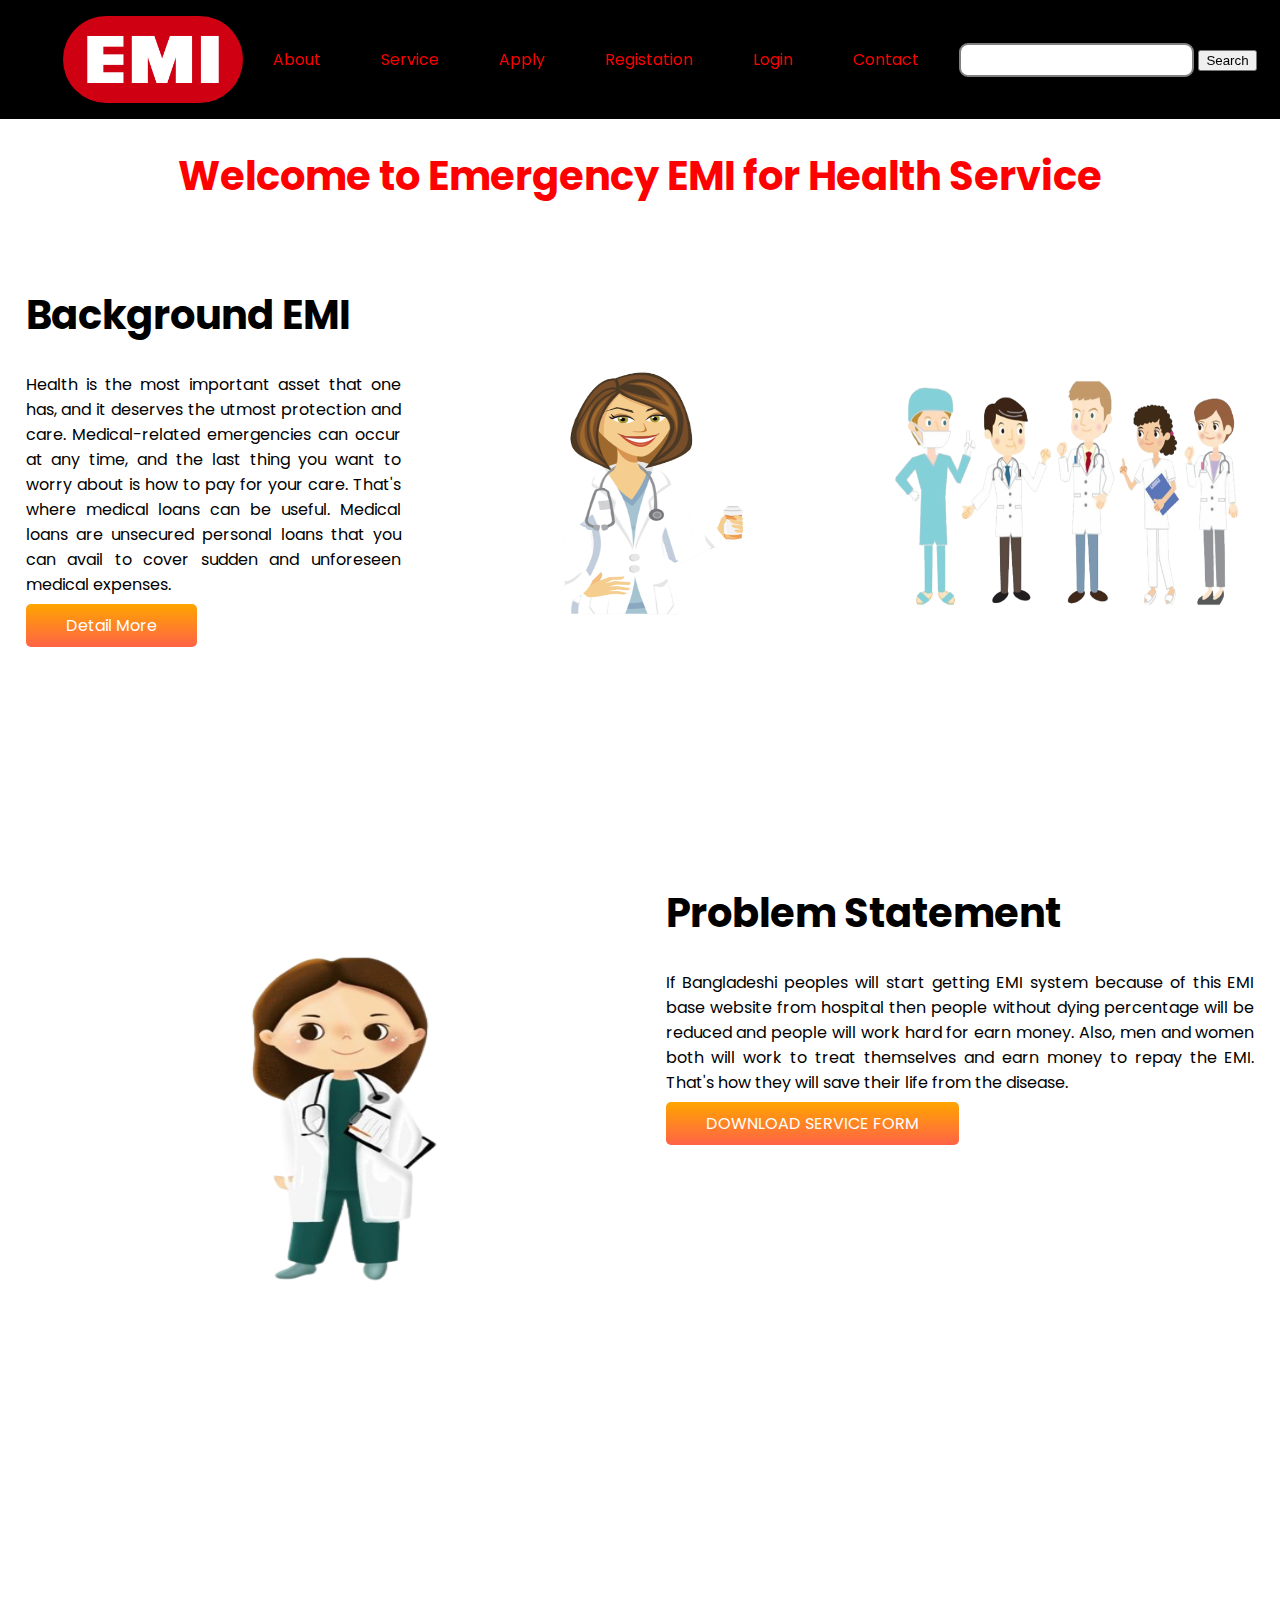
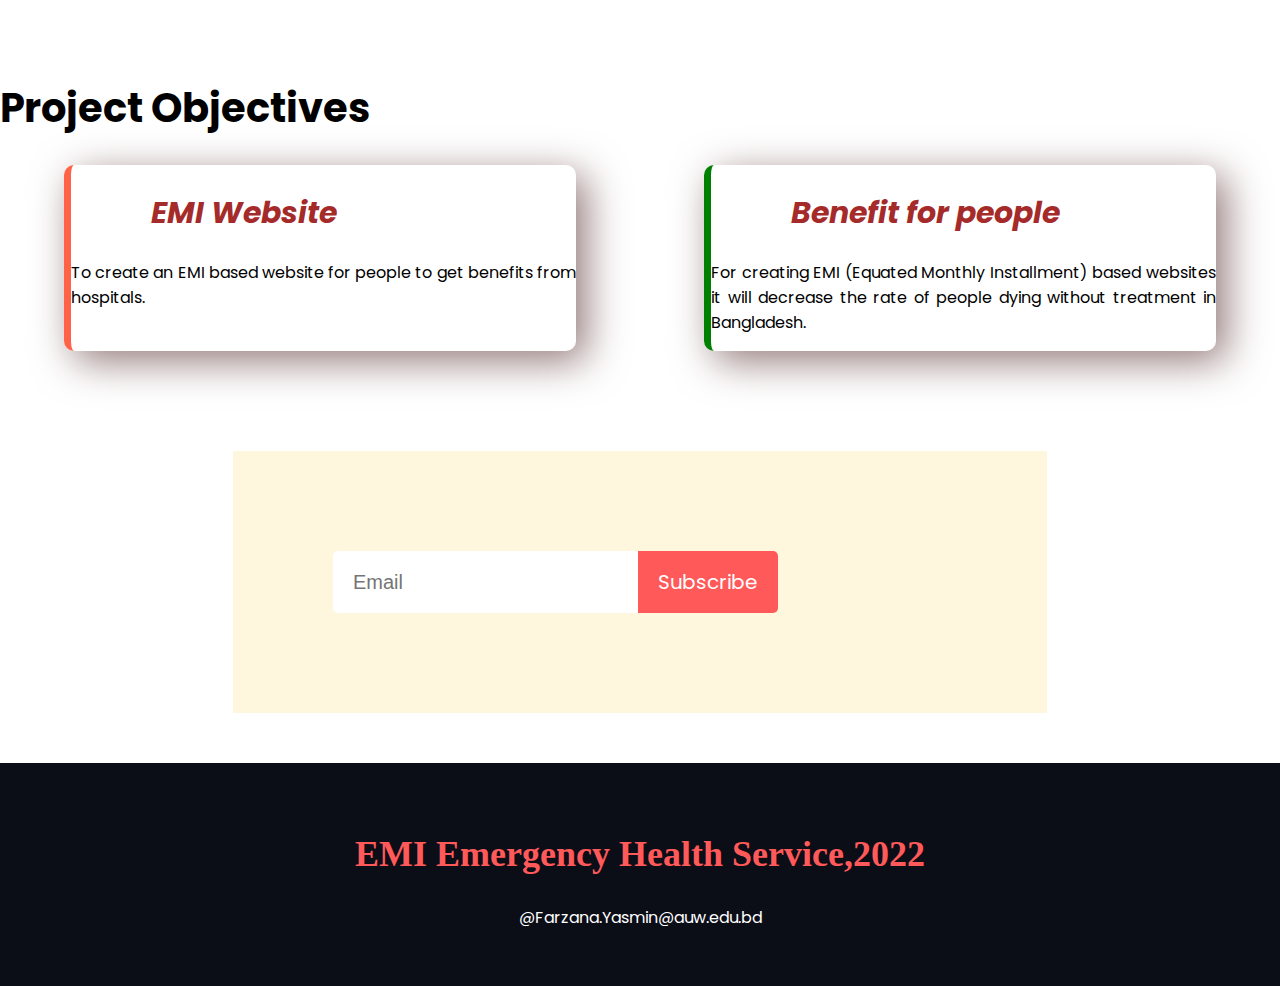
<file: Index.html>
<!DOCTYPE html>
<html lang="en">

<head>
    <meta charset="UTF-8">
    <meta http-equiv="X-UA-Compatible" content="IE=edge">
    <meta name="viewport" content="width=device-width, initial-scale=1.0">
    <title>EMI Health Service</title>
    <link rel="icon" type="image/x-icon" href="picture/EMI.png">
    <link rel="preconnect" href="https://fonts.googleapis.com">
    <link rel="preconnect" href="https://fonts.gstatic.com" crossorigin>
    <link href="https://fonts.googleapis.com/css2?family=Poppins&display=swap" rel="stylesheet">
    <link rel="stylesheet" href="style.css">
</head>

<body>

    <nav class="navbar background">
        <ul class="nav-list">
            <div class="logo">
                <img src="picture/EMI.png">
            </div>
            <li><a href="#about">About</a></li>
            <li><a href="#service">Service</a></li>
            <li><a href="#apply">Apply</a></li>
            <li><a href="Registation.html">Registation</a></li>
            <li><a href="Login.html">Login</a></li>
            <li><a href="another.html">Contact</a></li>
        </ul>

        <div class="rightNav">
            <input type="text" name="search" id="search">
            <button class="btn btn-sm">Search</button>
        </div>
    </nav>
    <h1 class="color"> Welcome to Emergency EMI for Health Service</h1>
    <section class="flexible-container">
        <div class="half-width">
            <h1>Background EMI</h1>
            <p>
                Health is the most important asset that one has, and it deserves the utmost protection and care.
                Medical-related emergencies can occur at any time, and the last thing you want to worry about is how to
                pay for your care. That's where medical loans can be useful. Medical loans are unsecured personal loans
                that you can avail to cover sudden and unforeseen medical expenses.

            </p>
            <a class="Link-button" target="Detail More">Detail More</a>
        </div>
        <div class="half-width"><img src="picture/Smileb.png" alt=""></div>
        <div class="half-width"><img src="picture/hospital.png" alt=""></div>

    </section>
    <Section class="Dream-big flexible-container">
        <div class="half-width"><img src="picture/Doctorb.png" alt=""></div>
        <div class="half-width">
            <h1 class="Object">Problem Statement</h1>
            <p>
                If Bangladeshi peoples will start getting EMI system because of this EMI base website from hospital then
                people without dying percentage will be reduced and people will work hard for earn money. Also, men and
                women both will work to treat themselves and earn money to repay the EMI. That's how they will save
                their life from the disease.
            </p>

            <a class="Link-button" target="_blank" href="Form.html">DOWNLOAD SERVICE FORM</a>

        </div>
    </section>
    <section class="Experience-area">
        <h1>Project Objectives</h1>
        <div class="flexible-container">

            <div id="EMI" class="Experience-item">
                <h2 class="Left">EMI Website</h2>

                <p>To create an EMI based website for people to get benefits from hospitals.
                </p>
            </div>

            <div id="Benefit" class="Experience-item">
                <h2 class="Left">Benefit for people</h2>

                <p>For creating EMI (Equated Monthly Installment) based websites it will decrease the rate of people
                    dying without treatment in Bangladesh. </p>
            </div>
        </div>
    </section>

    <div class="subscripe-area">
        <form action="">
            <input type="email" placeholder="Email">
            <a class="button-style" href="">Subscribe</a>
        </form>

    </div>

    <footer>
        <div class="footer-area">
            <h2>EMI Emergency Health Service,2022 </h2>
            <p>@Farzana.Yasmin@auw.edu.bd</p>
        </div>
    </footer>


</body>

</html>
</file>
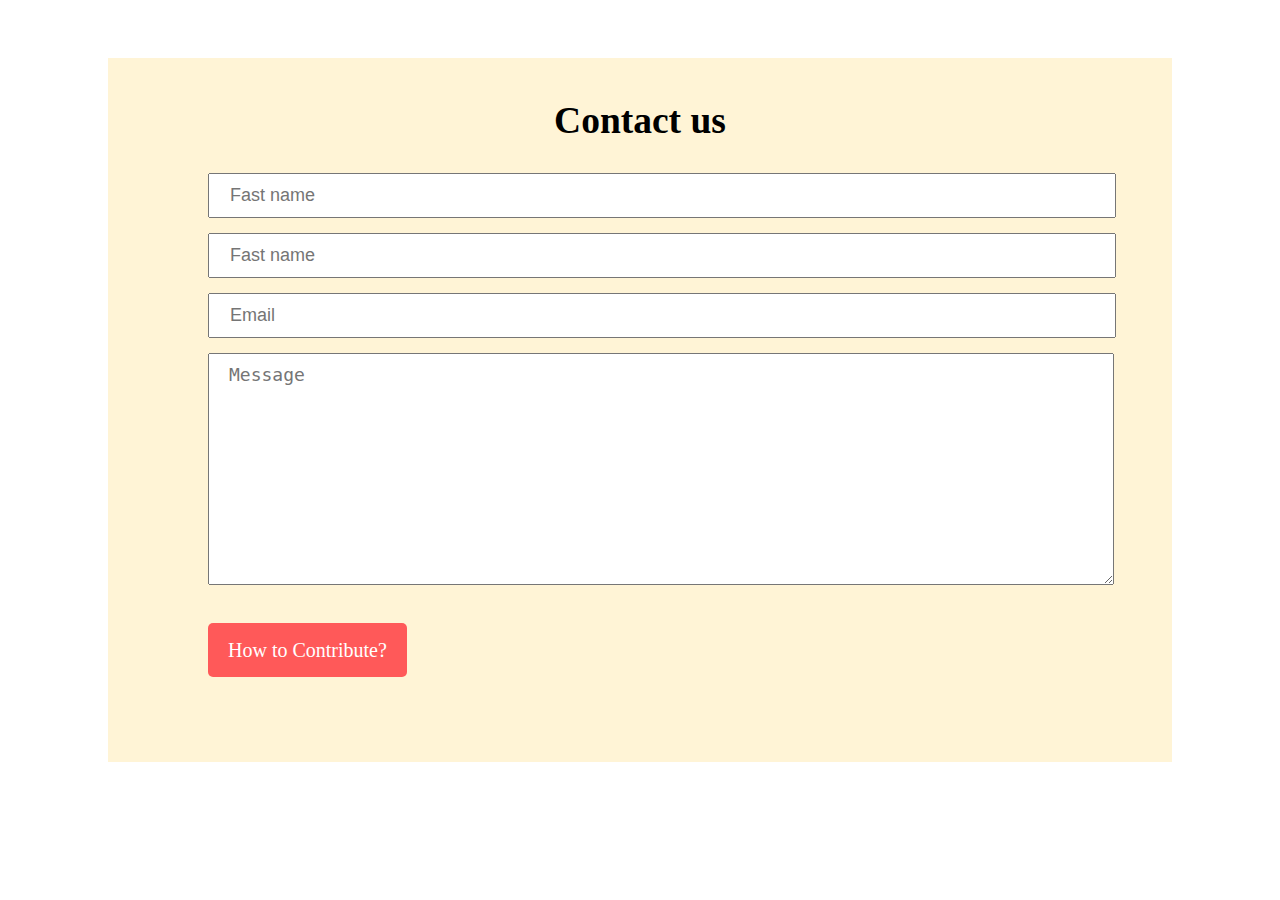
<file: another.html>
<!DOCTYPE html>
<html lang="en">

<head>
    <meta charset="UTF-8">
    <meta http-equiv="X-UA-Compatible" content="IE=edge">
    <meta name="viewport" content="width=device-width, initial-scale=1.0">
    <title>Contact us</title>
</head>
<link rel="stylesheet" href="another.css">

<body>
    <section class="contact-form-area">

        <div class="contact-from">
            <div class="title-area">
                <h2>Contact us</h2>

            </div>
            <form action="">
                <input type="text" placeholder="Fast name">
                <input type="text" placeholder="Fast name">
                <input type="email" placeholder="Email">
                <textarea name="" id="" cols="30" rows="10" placeholder="Message"></textarea>
                <a class="button-style" href="">How to Contribute?</a>
            </form>
        </div>
    </section>

</body>

</html>
</file>
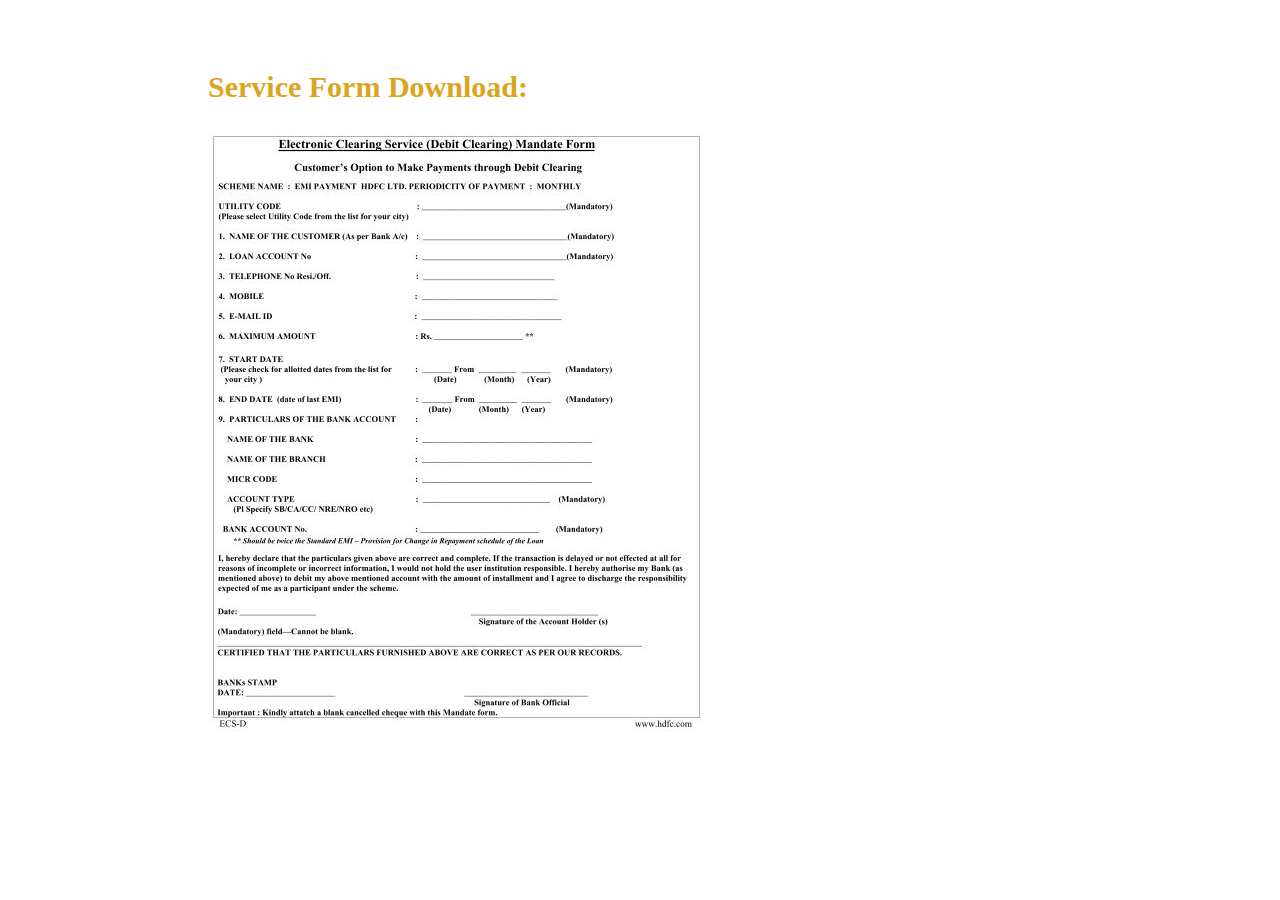
<file: Form.html>
<!DOCTYPE html>
<html lang="en">

<head>
    <meta charset="UTF-8">
    <meta http-equiv="X-UA-Compatible" content="IE=edge">
    <meta name="viewport" content="width=device-width, initial-scale=1.0">
    <title>Service Form</title>
    <style>
        #form {
            padding-top: 50px;
            padding-left: 200px;
            color: goldenrod;
            font-size: 30px;

        }

        img {
            padding-left: 200px;
            text-align: center;
        }
    </style>
</head>

<body>
    <h1 id="form">Service Form Download:</h1>
    <img src="picture/Form.jpg" alt="Service Form">
</body>

</html>
</file>
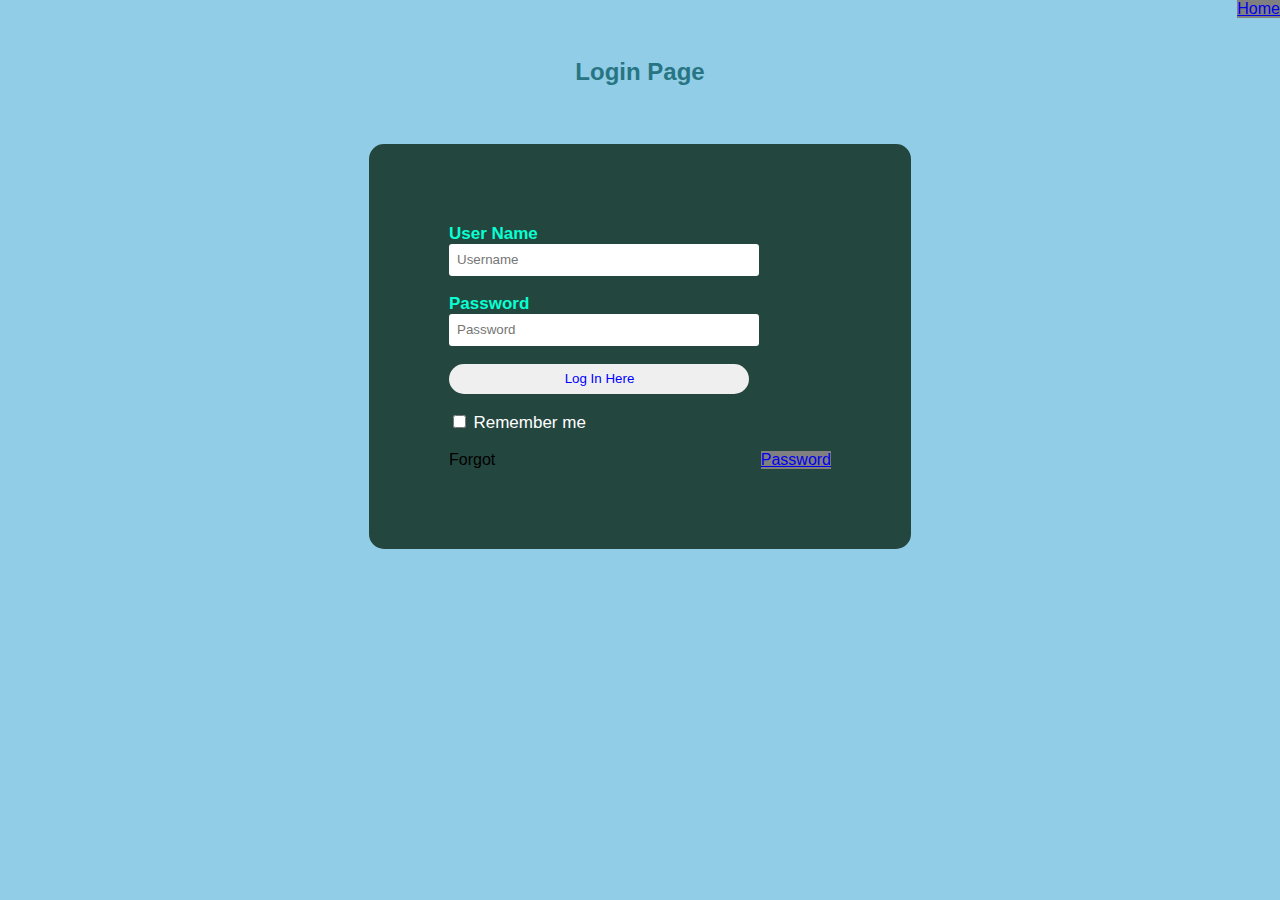
<file: Login.html>
<!DOCTYPE html>
<html>

<head>
    <title>Login Form</title>
    <style>
        body {
            margin: 0;
            padding: 0;
            background-color: #6abadeba;
            font-family: 'Arial';
        }

        .login {
            width: 382px;
            overflow: hidden;
            margin: auto;
            margin: 20 0 0 450px;
            padding: 80px;
            background: #23463f;
            border-radius: 15px;

        }

        h2 {
            text-align: center;
            color: #277582;
            padding: 20px;
        }

        label {
            color: #08ffd1;
            font-size: 17px;
        }

        #Uname {
            width: 300px;
            height: 30px;
            border: none;
            border-radius: 3px;
            padding-left: 8px;
        }

        #Pass {
            width: 300px;
            height: 30px;
            border: none;
            border-radius: 3px;
            padding-left: 8px;

        }

        #log {
            width: 300px;
            height: 30px;
            border: none;
            border-radius: 17px;
            padding-left: 7px;
            color: blue;


        }

        span {
            color: white;
            font-size: 17px;
        }

        a {
            float: right;
            background-color: grey;
        }
    </style>
</head>

<body>

    <li class="Ba"><a href="Index.html">Home</a></li>

    <h2>Login Page</h2><br>
    <div class="login">
        <form id="login" method="get" action="login.php">
            <label><b>User Name
                </b>
            </label>
            <input type="text" name="Uname" id="Uname" placeholder="Username">
            <br><br>
            <label><b>Password
                </b>
            </label>
            <input type="Password" name="Pass" id="Pass" placeholder="Password">
            <br><br>
            <input type="button" name="log" id="log" value="Log In Here">
            <br><br>
            <input type="checkbox" id="check">
            <span>Remember me</span>
            <br><br>
            Forgot <a href="#">Password</a>
        </form>
    </div>
</body>

</html>
</file>
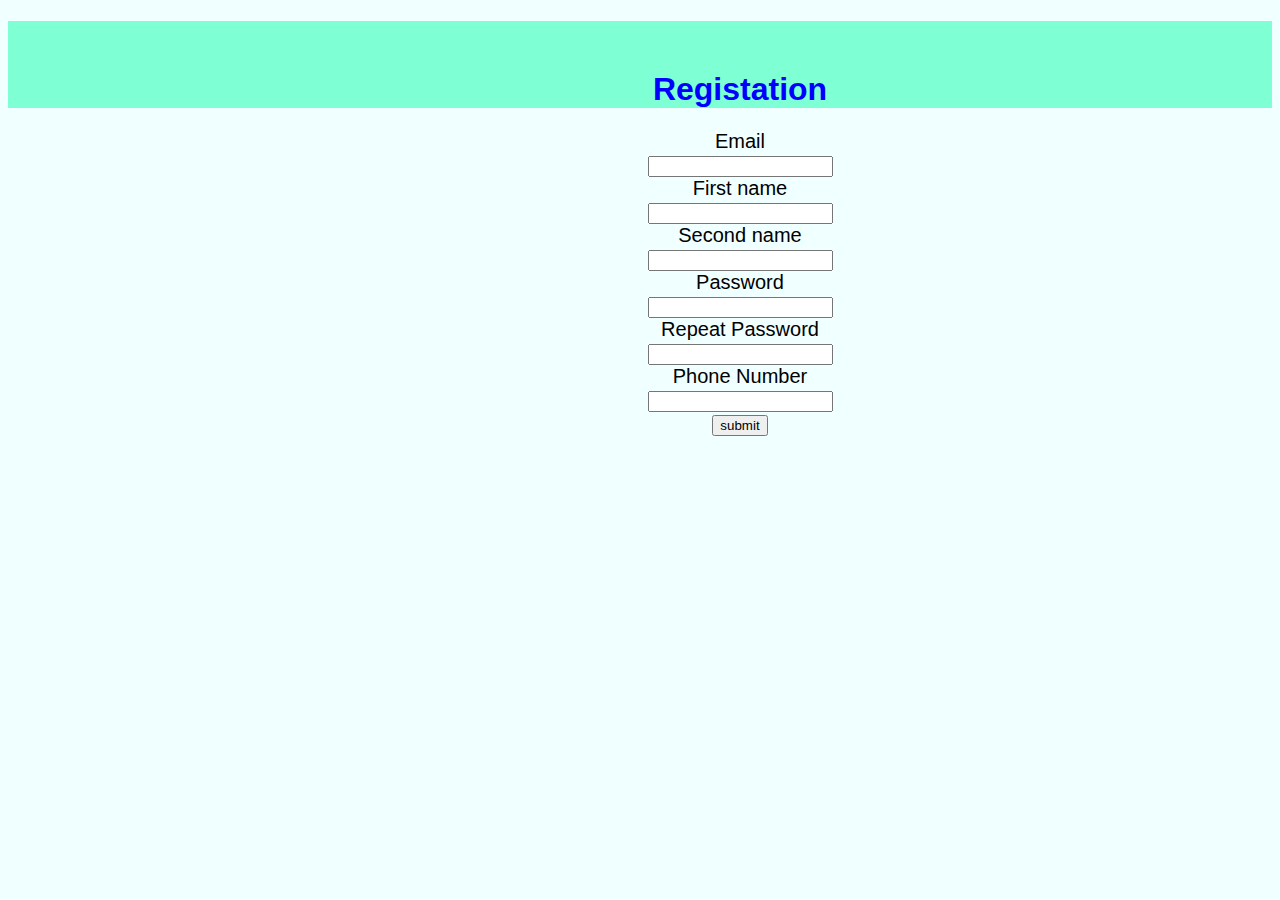
<file: Registation.html>
<!DOCTYPE html>
<html lang="en">

<head>
    <meta charset="UTF-8">
    <meta http-equiv="X-UA-Compatible" content="IE=edge">
    <meta name="viewport" content="width=device-width, initial-scale=1.0">
    <title>Registation</title>
    <style>
        .body {
            background: a;
            font-family: Arial;
            text-align: center;
            background: azure;

        }

        .Regi {
            padding-top: 50px;
            padding-left: 200px;
            color: blue;
            background-color: aquamarine;
        }

        .registation {
            font-size: 20px;
            padding-left: 200px;
            height: 3px;
        }
    </style>
</head>

<body class="body">
    <h1 class="Regi">Registation</h1>
    <form class="registation">
        <label for="Email">Email</label><br>
        <input type="text" id="Email:"><br>
        <label for="">First name</label><br>
        <input type="text" id="first name"><br>
        <label for="second name">Second name</label><br>
        <input type="text" id="Second name"><br>
        <label for="Password">Password</label><br>
        <input type="password" id="Password"><br>
        <label for="Repeat Password">Repeat Password</label><br>
        <input type="password" id="Password"><br>
        <label for="Phone">Phone Number</label><br>
        <input type="number" id="Phone Number"><br>
        <input type="submit" value="submit">
    </form>
</body>

</html>
</file>
<file: style.css>
body {
    font-family: 'Poppins', sans-serif;
    margin: 0px;
}

.navbar {
    display: flex;
    align-items: center;
    justify-content: center;
    position: sticky;
    top: 0;
    cursor: pointer;
}

.background {
    background: black;
    background-blend-mode: darken;
    background-size: cover;
}

.nav-list {
    width: 70%;
    display: flex;
    align-items: center;
}

.nav-list li {
    list-style: none;
    padding: 26px 30px;
}

.nav-list li a {
    text-decoration: none;
    color: red;
}

.nav-list li a:hover {
    color: grey;
}

.logo {
    display: flex;
    justify-content: center;
    align-items: center;
}

.logo img {
    width: 180px;
    border-radius: 50px;
}

.rightnav {
    width: 30%;
    text-align: right;
}

#search {
    padding: 5px;
    font-size: 17px;
    border: 2px solid rgb(128, 128, 128);
    border-radius: 9px;
}

h1 {
    font-size: 40px;
}

h2 {
    font-size: 35px;
}

.Well {
    padding-top: 7%;
}

.color {
    text-align: center;
    color: red;
}

.Orange-color {
    color: black;
    font-size: 20px;
}

.Object {
    padding-right: 20px;
}


.flexible-container {
    display: flex;
    margin-bottom: 100px;
    text-align: justify;
}

.half-width {
    width: 50%;
    padding: 2%;
}

.half-width img {
    width: 100%;
    height: 60%;
    padding-top: 100px;

}

.Link-button {
    text-decoration: none;
    background-image: linear-gradient(orange, tomato);
    color: white;
    font-weight: 400;
    padding: 10px 40px;
    border-radius: 5px;
}

.Experience-item {
    width: 40%;
    margin-left: 5%;
    margin-right: 5%;
    border-radius: 10px;
    box-shadow: 10px 10px 40px rgb(146, 121, 120);

}

#EMI {
    border-left: 7px solid tomato;
}

#Benefit {
    border-left: 7px solid green;
}

.Left {
    padding-left: 80px;
    color: brown;
    font-size: 30px;
    font-style: italic;
}

.button-style {

    color: #fff;
    background-color: #FF5959;
    font-size: 20px;
    padding: 16px 20px;
    text-decoration: none;
    border-radius: 5px;
}

.subscripe-area {
    margin: 50px 233px;
    text-align: center;
    background: #fff4d6d0;
    padding: 100px;
}

.subscripe-area input {
    padding: 16px 20px;
    font-size: 20px;
    border-radius: 5px 0 0px 5px;
    border: none;
}

.subscripe-area form {
    display: flex;
}

.subscripe-area a.button-style {
    border-radius: 0 5px 5px 0;
}

.footer-area {
    padding: 40px 100px;
    text-align: center;
    background-color: #0B0D17;
}

.footer-area h2 {
    font-family: 'Lobster', cursive;
    color: #FF5959;
    font-size: 36px;
}

.footer-area p {
    color: #fff;
}
</file>
<file: another.css>
section.contact-form-area {
    padding: 50px 100px;
    text-align: left;
}



.contact-from {
    padding: 10px 100px 100px 100px;
    text-align: left;
    background-color: #FFF4D6;
    ;
}


.contact-from input {
    padding: 10px 20px;
    margin-bottom: 15px;
    font-size: 18px;
    width: 100%;
}

.title-area {
    font-size: 25px;
    text-align: center;

}

.contact-from textarea {
    width: 100%;
    padding: 10px 20px;
    margin-bottom: 50px;
    font-size: 18px;
}

.button-style {

    color: #fff;
    background-color: #FF5959;
    font-size: 20px;
    padding: 16px 20px;
    text-decoration: none;
    border-radius: 5px;
}
</file>
